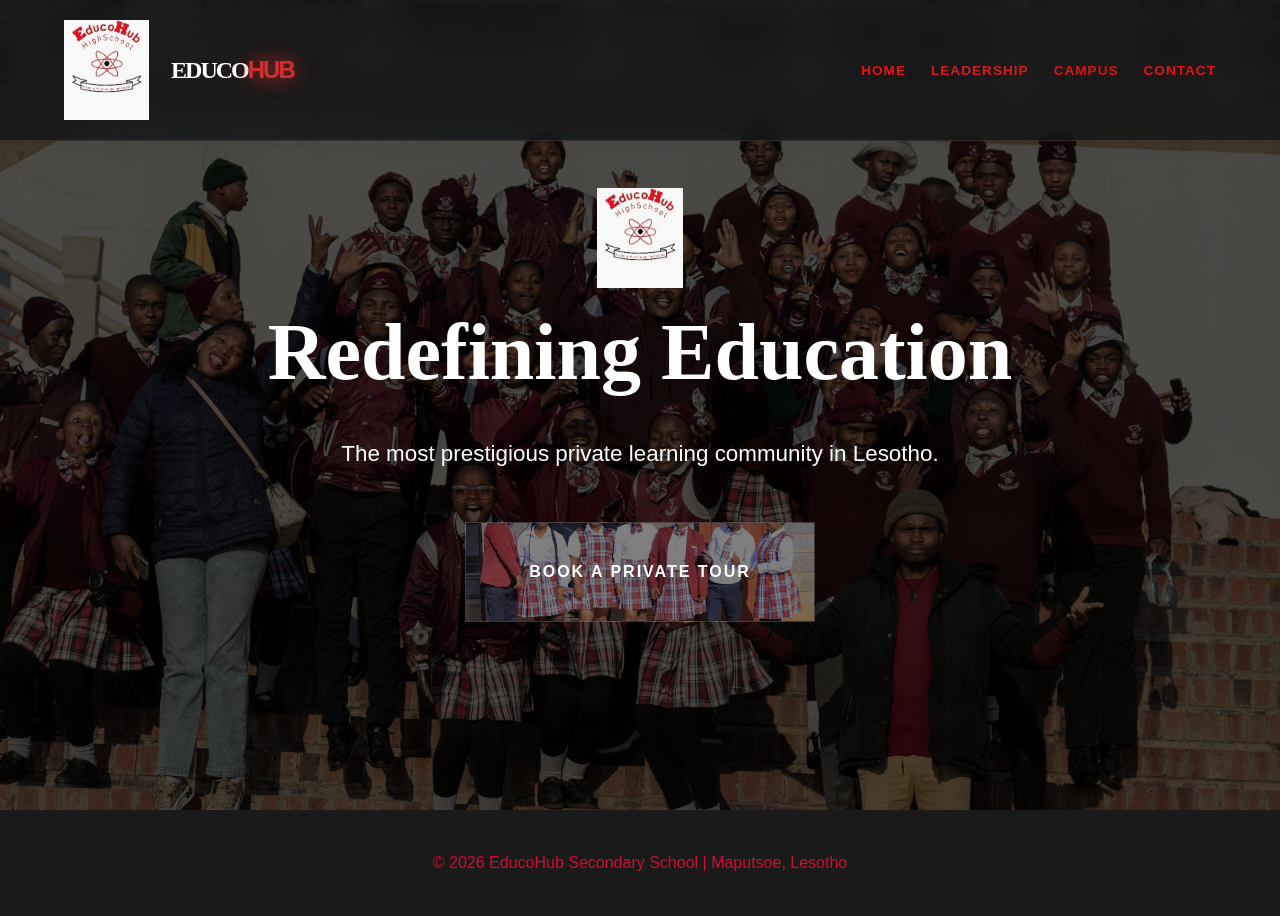
<file: index.html>
<!DOCTYPE html>
<html lang="en">
<head>
    <meta charset="UTF-8">
    <meta name="viewport" content="width=device-width, initial-scale=1.0">
    <title>EducoHub | Excellence</title>
    <link rel="stylesheet" href="style.css">
    <style>
        /* --- GLOBAL BACKGROUND ENGINE --- */
        body {
            margin: 0;
            padding: 0;
            min-height: 100vh;
            /* Applying the background to the entire body */
            background: linear-gradient(rgba(0,0,0,0.7), rgba(0,0,0,0.7)), url('S.jpeg');
            background-size: cover;
            background-position: center;
            background-attachment: fixed;
            color: white;
            font-family: 'Segoe UI', sans-serif;
        }

        /* Keeping your header logic but ensuring it is transparent to show the body background */
        header {
            height: 90vh;
            display: flex;
            flex-direction: column;
            justify-content: center;
            align-items: center;
            text-align: center;
            background: transparent !important;
        }

        /* --- MODERN IMAGE-BACKGROUND BUTTON (Unchanged) --- */
        .modern-pic-button {
            position: relative;
            display: flex;
            align-items: center;
            justify-content: center;
            width: 350px; 
            height: 100px; 
            text-decoration: none;
            color: white;
            font-weight: 900;
            letter-spacing: 2px;
            overflow: hidden;
            transition: 0.4s cubic-bezier(0.175, 0.885, 0.32, 1.275);
            border: 1px solid rgba(255,255,255,0.2);
        }

        .modern-pic-button .btn-bg {
            position: absolute;
            top: 0;
            left: 0;
            width: 100%;
            height: 100%;
            background: url('P.jpeg') center center;
            background-size: cover;
            z-index: 1;
            transition: 0.5s;
        }

        .modern-pic-button .btn-overlay {
            position: absolute;
            top: 0;
            left: 0;
            width: 100%;
            height: 100%;
            background: rgba(0, 0, 0, 0.5); 
            z-index: 2;
            transition: 0.3s;
        }

        .modern-pic-button span {
            position: relative;
            z-index: 3;
            text-transform: uppercase;
        }

        .modern-pic-button:hover {
            transform: scale(1.05);
            border-color: #D32F2F; 
            box-shadow: 0 10px 30px rgba(0,0,0,0.5);
        }

        .modern-pic-button:hover .btn-bg {
            transform: scale(1.2);
        }

        .modern-pic-button:hover .btn-overlay {
            background: rgba(211, 47, 47, 0.4); 
        }

        nav {
            padding: 20px 5%;
            display: flex;
            justify-content: space-between;
            align-items: center;
        }
    </style>
</head>
<body>

    <nav>
        <div class="logo-area">
            <img src="R.jpeg" class="school-logo" style="height: 100px;"> 
            <div class="logo-text" style="display: inline-block; font-weight: bold; font-size: 1.5rem; margin-left: 10px;">
                EDUCO<span style="color:#D32F2F">HUB</span>
            </div>
        </div>
        <ul style="display: flex; list-style: none; gap: 25px;">
            <li><a href="index.html" style="color: rgb(240, 15, 15); text-decoration: none;">Home</a></li>
            <li><a href="team.html" style="color: rgb(218, 27, 27); text-decoration: none;">Leadership</a></li>
            <li><a href="campus.html" style="color: rgb(218, 20, 20); text-decoration: none;">Campus</a></li>
            <li><a href="contact.html" style="color: rgb(232, 16, 16); text-decoration: none;">Contact</a></li>
        </ul>
    </nav>

    <header> <img src="R.jpeg" class="school-logo" style="height: 100px;">
        <h1 style="font-size: 5rem; font-family: 'Playfair Display'; margin: 0;" >Redefining Education</h1>
        <p style="margin: 20px 0 50px; font-size: 1.4rem; max-width: 700px; font-weight: 300;" >
            The most prestigious private learning community in Lesotho.
        </p>
        
        <a href="contact.html" class="modern-pic-button">
            <div class="btn-bg"></div>
            <div class="btn-overlay"></div>
            <span>Book a Private Tour</span>
        </a>
    </header>

    <footer style="text-align: center; padding: 40px; color: rgba(230, 9, 57, 0.893);">
        &copy; 2026 EducoHub Secondary School | Maputsoe, Lesotho
    </footer>

</body>
</html>
</file>
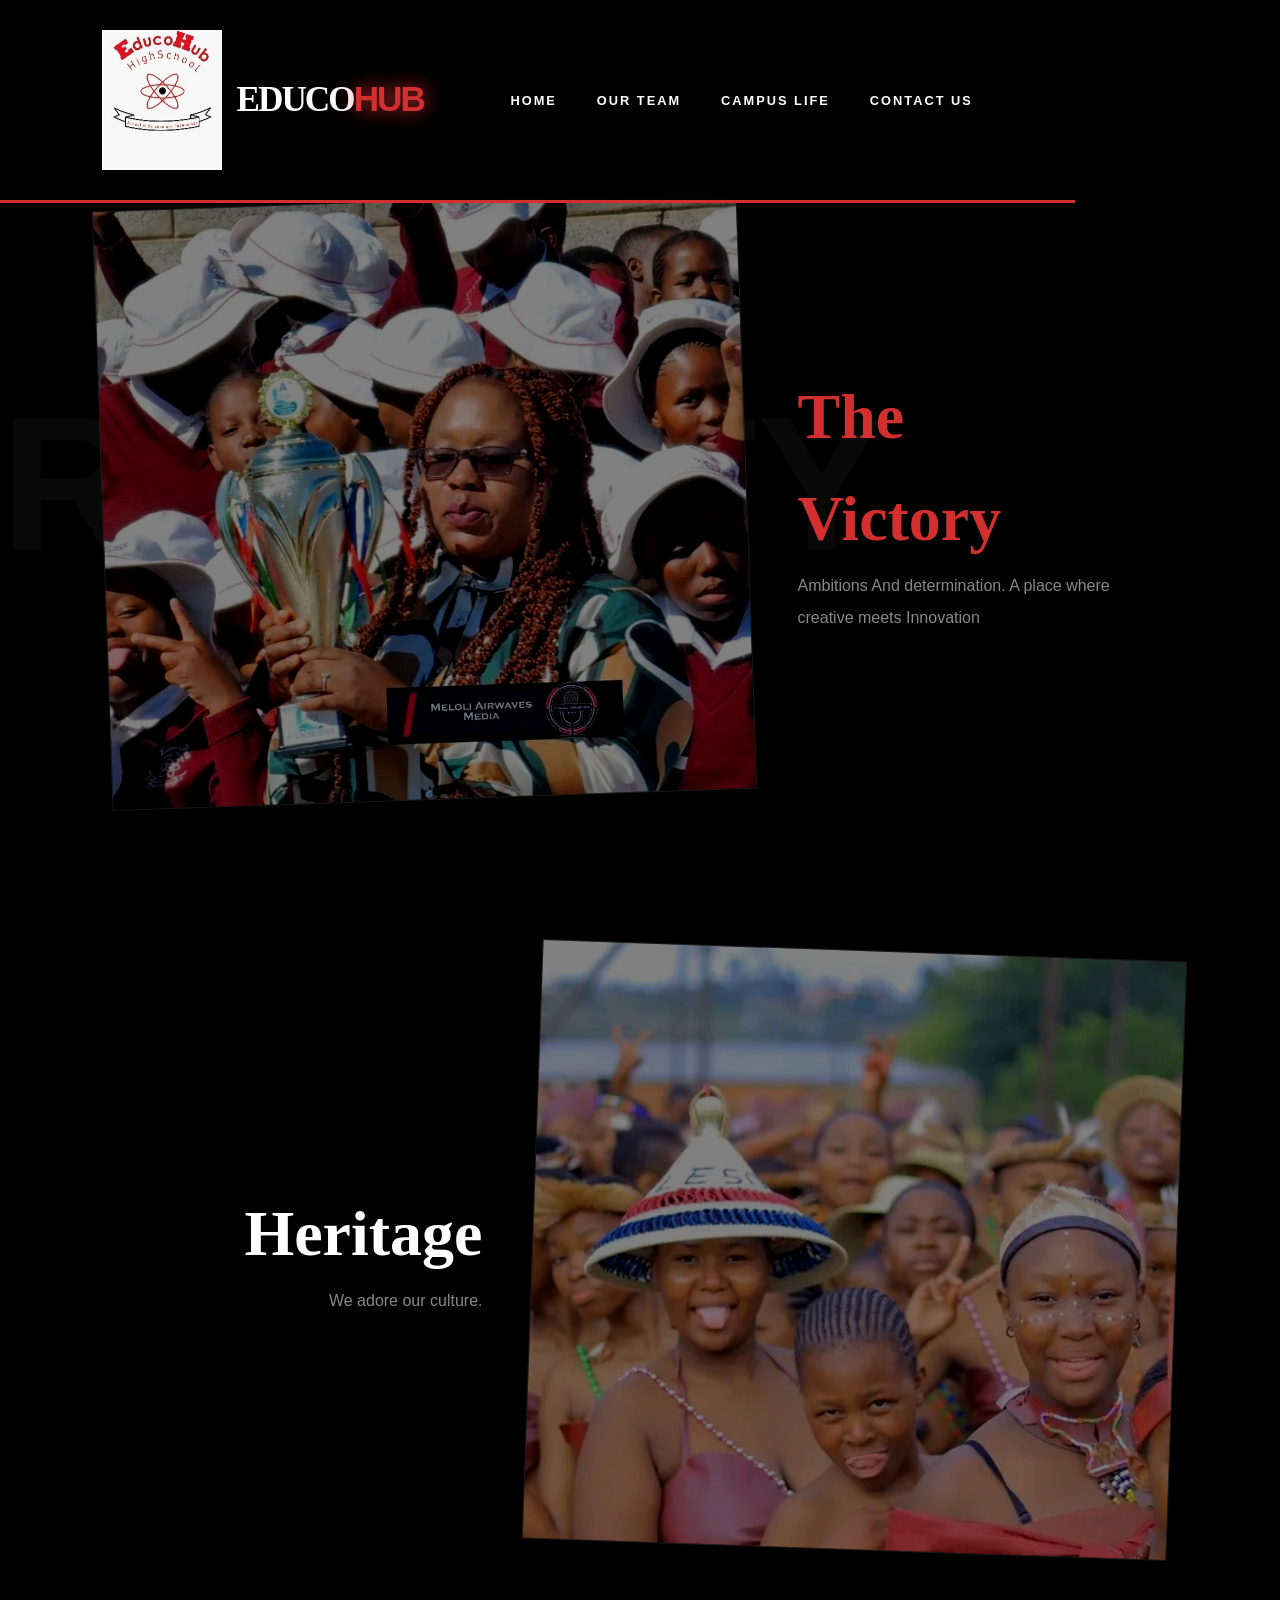
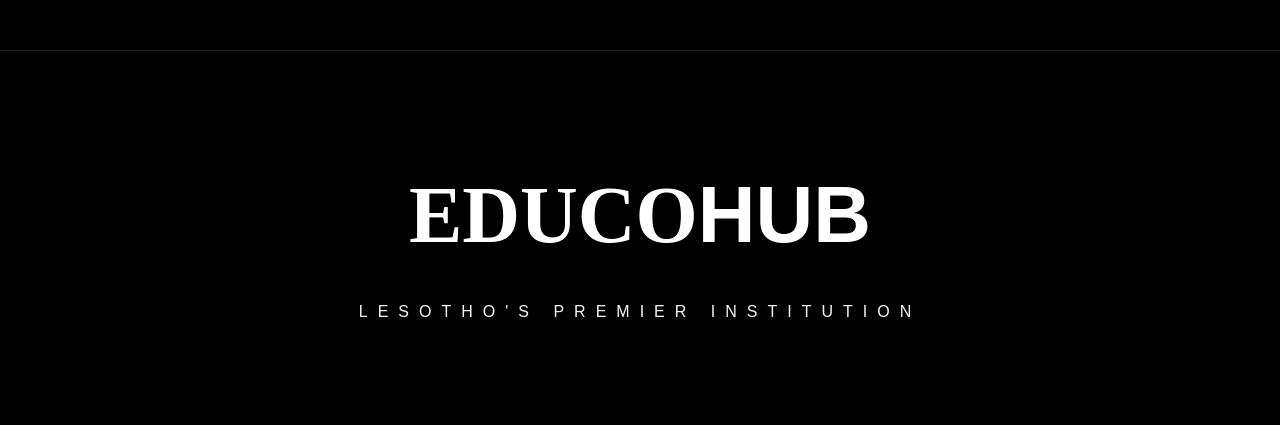
<file: campus.html>
<!DOCTYPE html>
<html lang="en">
<head>
    <meta charset="UTF-8">
    <title>Campus Life | EducoHub Royale</title>
    <link rel="stylesheet" href="style.css">
</head>
<body>
    <nav class="nav-royale">
        <div class="logo-wrap">
            <img src="R.jpeg" style="height: 140px;">
            <div class="logo-text">EDUCO<span>HUB</span></div>
        </div>
        <ul class="nav-links">
            <li><a href="index.html">Home</a></li>
            <li><a href="team.html">Our Team</a></li>
            <li><a href="campus.html">Campus Life</a></li>
            <li><a href="contact.html">Contact Us</a></li>
        </ul>
    </nav>

    <section style="position: relative; overflow: hidden; padding-top: 100px;">
        <div class="big-text-reveal" style="top: 20%;">ROYALTY</div>
        
        <div style="padding: 100px 8%; position: relative; z-index: 2;">
            <div style="display: flex; gap: 50px; align-items: center; margin-bottom: 150px;">
                <div class="img-reveal-box" style="width: 60%; transform: rotate(-2deg);">
                    <img src="VIC.jpg" style="width: 100%; height: 700px; object-fit: cover; border: 1px solid var(--school-red);">
                </div>
                <div style="width: 30%;">
                    <h2 style="font-family: 'Playfair Display'; font-size: 4rem; color: var(--school-red);">The Victory</h2>
                    <p style="line-height: 2; color: #888;">Ambitions And determination. A place where creative meets Innovation</p>
                </div>
            </div>

            <div style="display: flex; flex-direction: row-reverse; gap: 50px; align-items: center;">
                <div class="img-reveal-box" style="width: 60%; transform: rotate(2deg);">
                    <img src="CUL.jpg" style="width: 100%; height: 700px; object-fit: cover; border: 1px solid white;">
                </div>
                <div style="width: 30%; text-align: right;">
                    <h2 style="font-family: 'Playfair Display'; font-size: 4rem;">Heritage</h2>
                    <p style="line-height: 2; color: #888;"> We adore our culture.</p>
                </div>
            </div>
        </div>
    </section>

    <footer style="background: #000; padding: 100px 8%; border-top: 1px solid #222; text-align: center;">
        <h2 class="school-name" style="font-size: 5rem;">EDUCO<span>HUB</span></h2>
        <p style="letter-spacing: 10px; margin-top: 20px;">LESOTHO'S PREMIER INSTITUTION</p>
    </footer>
</body>
</html>
</file>
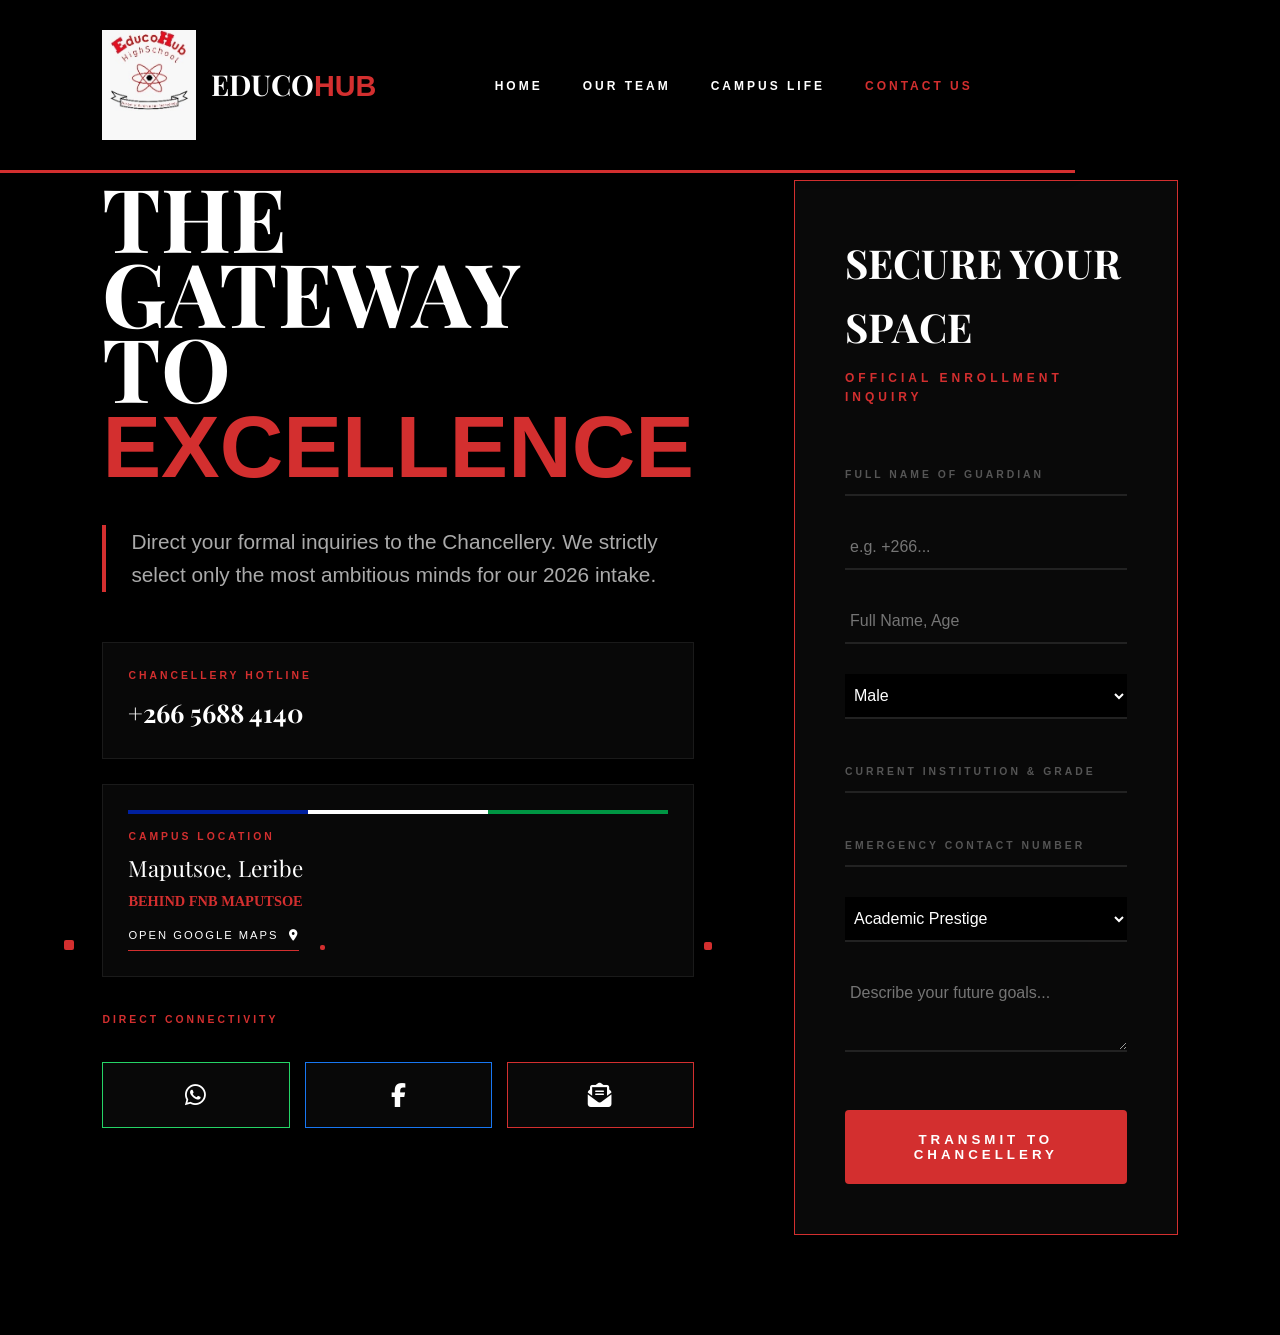
<file: contact.html>
<!DOCTYPE html>
<html lang="en">
<head>
    <meta charset="UTF-8">
    <meta name="viewport" content="width=device-width, initial-scale=1.0">
    <title>Contact Us | EducoHub Royale</title>
    <link rel="stylesheet" href="style.css">
    <link href="https://fonts.googleapis.com/css2?family=Playfair+Display:wght=900&display=swap" rel="stylesheet">
    <link rel="stylesheet" href="https://cdnjs.cloudflare.com/ajax/libs/font-awesome/6.4.2/css/all.min.css">
</head>
<body>

    <div class="particle" style="left: 5%; width: 10px; height: 10px; animation-duration: 18s;"></div>
    <div class="particle" style="left: 25%; width: 5px; height: 5px; animation-duration: 12s; animation-delay: 2s;"></div>
    <div class="particle" style="left: 55%; width: 8px; height: 8px; animation-duration: 20s; animation-delay: 5s;"></div>
    <div class="particle" style="left: 85%; width: 12px; height: 12px; animation-duration: 15s;"></div>

    <nav class="nav-royale">
        <div class="logo-wrap">
            <img src="R.jpeg" alt="EducoHub Logo">
            <h1>EDUCO<span>HUB</span></h1>
        </div>
        <ul class="nav-menu">
            <li><a href="index.html">Home</a></li>
            <li><a href="team.html">Our Team</a></li>
            <li><a href="campus.html">Campus Life</a></li>
            <li><a href="contact.html" style="color: #D32F2F;">Contact Us</a></li>
        </ul>
    </nav>

    <section class="main-layout-section">
        
        <div>
            <h1 class="hero-heading">
                THE GATEWAY <br> TO <span>EXCELLENCE</span>
            </h1>
            <p class="hero-description">
                Direct your formal inquiries to the Chancellery. We strictly select only the most ambitious minds for our 2026 intake.
            </p>
            
            <div class="info-cards-container">
                <div class="info-card">
                    <p class="royal-label">Chancellery Hotline</p>
                    <h3>+266 5688 4140</h3>
                </div>
                
                <div class="info-card">
                    <div class="lesotho-flag-strip">
                        <div class="flag-blue"></div>
                        <div class="flag-white"></div>
                        <div class="flag-green"></div>
                    </div>
                    <p class="royal-label">Campus Location</p>
                    <p class="location-text">
                        Maputsoe, Leribe <br>
                        <span class="sub-location">Behind FNB Maputsoe</span>
                    </p>
                    <a href="https://www.google.com/maps/search/FNB+Maputsoe" target="_blank" class="maps-link">
                        OPEN GOOGLE MAPS <i class="fa-solid fa-location-dot"></i>
                    </a>
                </div>

                <p class="royal-label" style="margin-top: 10px;">Direct Connectivity</p>
                <div class="social-grid">
                    <a href="https://wa.me/26656884140" target="_blank" class="social-log" style="border-color: #25D366;" onmouseover="this.style.background='#25D366'" onmouseout="this.style.background='transparent'">
                        <i class="fa-brands fa-whatsapp"></i>
                    </a>
                    <a href="https://facebook.com/Educo hub High- School of Science and Technology" target="_blank" class="social-log" style="border-color: #1877F2;" onmouseover="this.style.background='#1877F2'" onmouseout="this.style.background='transparent'">
                        <i class="fa-brands fa-facebook-f"></i>
                    </a>
                    <a href="mailto:admissions@educohub.com" class="social-log" style="border-color: #D32F2F;" onmouseover="this.style.background='#D32F2F'" onmouseout="this.style.background='transparent'">
                        <i class="fa-solid fa-envelope-open-text"></i>
                    </a>
                </div>
            </div>
        </div>

        <div class="secure-box">
            <h2>SECURE YOUR SPACE</h2>
            <p class="form-subtitle">Official Enrollment Inquiry</p>
            
            <form id="applicationForm" action="https://formspree.io/f/YOUR_ID_HERE" method="POST">
                <div class="input-group">
                    <label class="royal-label">Full Name of Guardian</label>
                    <input type="text" id="parentName" name="parent_name" required>
                </div>

                <div class="input-group">
                    <label class="royal-label"></label>
                    <input type="tel" id="parentPhone" name="parent_phone" required placeholder="e.g. +266...">
                </div>

                <div class="input-group">
                    <label class="royal-label"></label>
                    <input type="text" id="studentDetail" name="student_info" required placeholder="Full Name, Age">
                </div>

                <div class="input-group">
                    <label class="royal-label"></label>
                    <select id="studentGender" name="student_gender" style="background: #000; color: white;">
                        <option>Male</option>
                        <option>Female</option>
                        <option>Other</option>
                    </select>
                </div>

                <div class="input-group">
                    <label class="royal-label">Current Institution & Grade</label>
                    <input type="text" id="currentSchool" name="current_school" required>
                </div>

                <div class="input-group">
                    <label class="royal-label">Emergency Contact Number</label>
                    <input type="tel" id="emergencyPhone" name="emergency_phone" required>
                </div>

                <div class="input-group">
                    <label class="royal-label"></label>
                    <select id="reason" name="reason_for_choice" style="background: #000; color: white;">
                        <option>Academic Prestige</option>
                        <option>Innovation & Software Development</option>
                        <option>Executive Leadership</option>
                        <option>Sports & Athletic Excellence</option>
                    </select>
                </div>

                <div class="input-group">
                    <label class="royal-label"></label>
                    <textarea id="aspirations" name="aspirations" rows="3" required placeholder="Describe your future goals..."></textarea>
                </div>

                <button type="button" onclick="handleRoyaleSubmission()" class="submit-btn">
                    Transmit to Chancellery
                </button>
            </form>
        </div>
    </section>

    <script>
        function handleRoyaleSubmission() {
            const parent = document.getElementById('parentName').value;
            const parentPhone = document.getElementById('parentPhone').value;
            const student = document.getElementById('studentDetail').value;
            const gender = document.getElementById('studentGender').value;
            const school = document.getElementById('currentSchool').value;
            const emergency = document.getElementById('emergencyPhone').value;
            const reason = document.getElementById('reason').value;
            const goals = document.getElementById('aspirations').value;
            const form = document.getElementById('applicationForm');

            if (!parent || !parentPhone || !student || !school || !emergency || !goals) {
                alert("ROYAL NOTICE: All essential student fields must be completed to be considered for admission.");
                return;
            }

            const schoolPhone = "26656884140"; 
            const schoolEmail = "admissions@educohub.com"; 

            const rawMessage = 
                 
    `*ROYAL ADMISSION REQUEST*\n` +
    `----------------------------------------\n\n` +
    `*GUARDIAN DETAILS*\n` +
    `• *Name:* ${parent}\n` +
    `• *Contact:* ${parentPhone}\n\n` +
    `*STUDENT DETAILS*\n` +
    `• *Name:* ${student}\n` +
    `• *Gender:* ${gender}\n` +
    `• *Current School:* ${school}\n` +
    `• *Emergency Contact:* ${emergency}\n\n` +
    `*ACADEMIC PROFILE*\n` +
    `• *Specialty Area:* ${reason}\n` +
    `• *Aspirations:* ${goals}\n\n` +
    `----------------------------------------\n` +
    `_Sent via EducoHub Royale Digital Portal_`;
            
            const encodedMsg = encodeURIComponent(rawMessage);
try {
        const waURL = `https://wa.me/${schoolPhone}?text=${encodedMsg}`;
        const mailtoURL = `mailto:${schoolEmail}?subject=Official Admission Inquiry - ${student}&body=${encodedMsg}`;

        // 1. Open WhatsApp in a new tab
        window.open(waURL, '_blank');

        // 2. Delay email trigger slightly so WhatsApp tab isn't blocked by browser policies
        setTimeout(() => {
            window.location.href = mailtoURL;
        }, 1000);

        if (!form.action.includes("YOUR_ID_HERE")) {
            form.submit();
        }

    } catch (e) {
        alert("A technical error occurred. Please use our hotline.");
    }
        }
    </script>

</body>
</html>
</file>
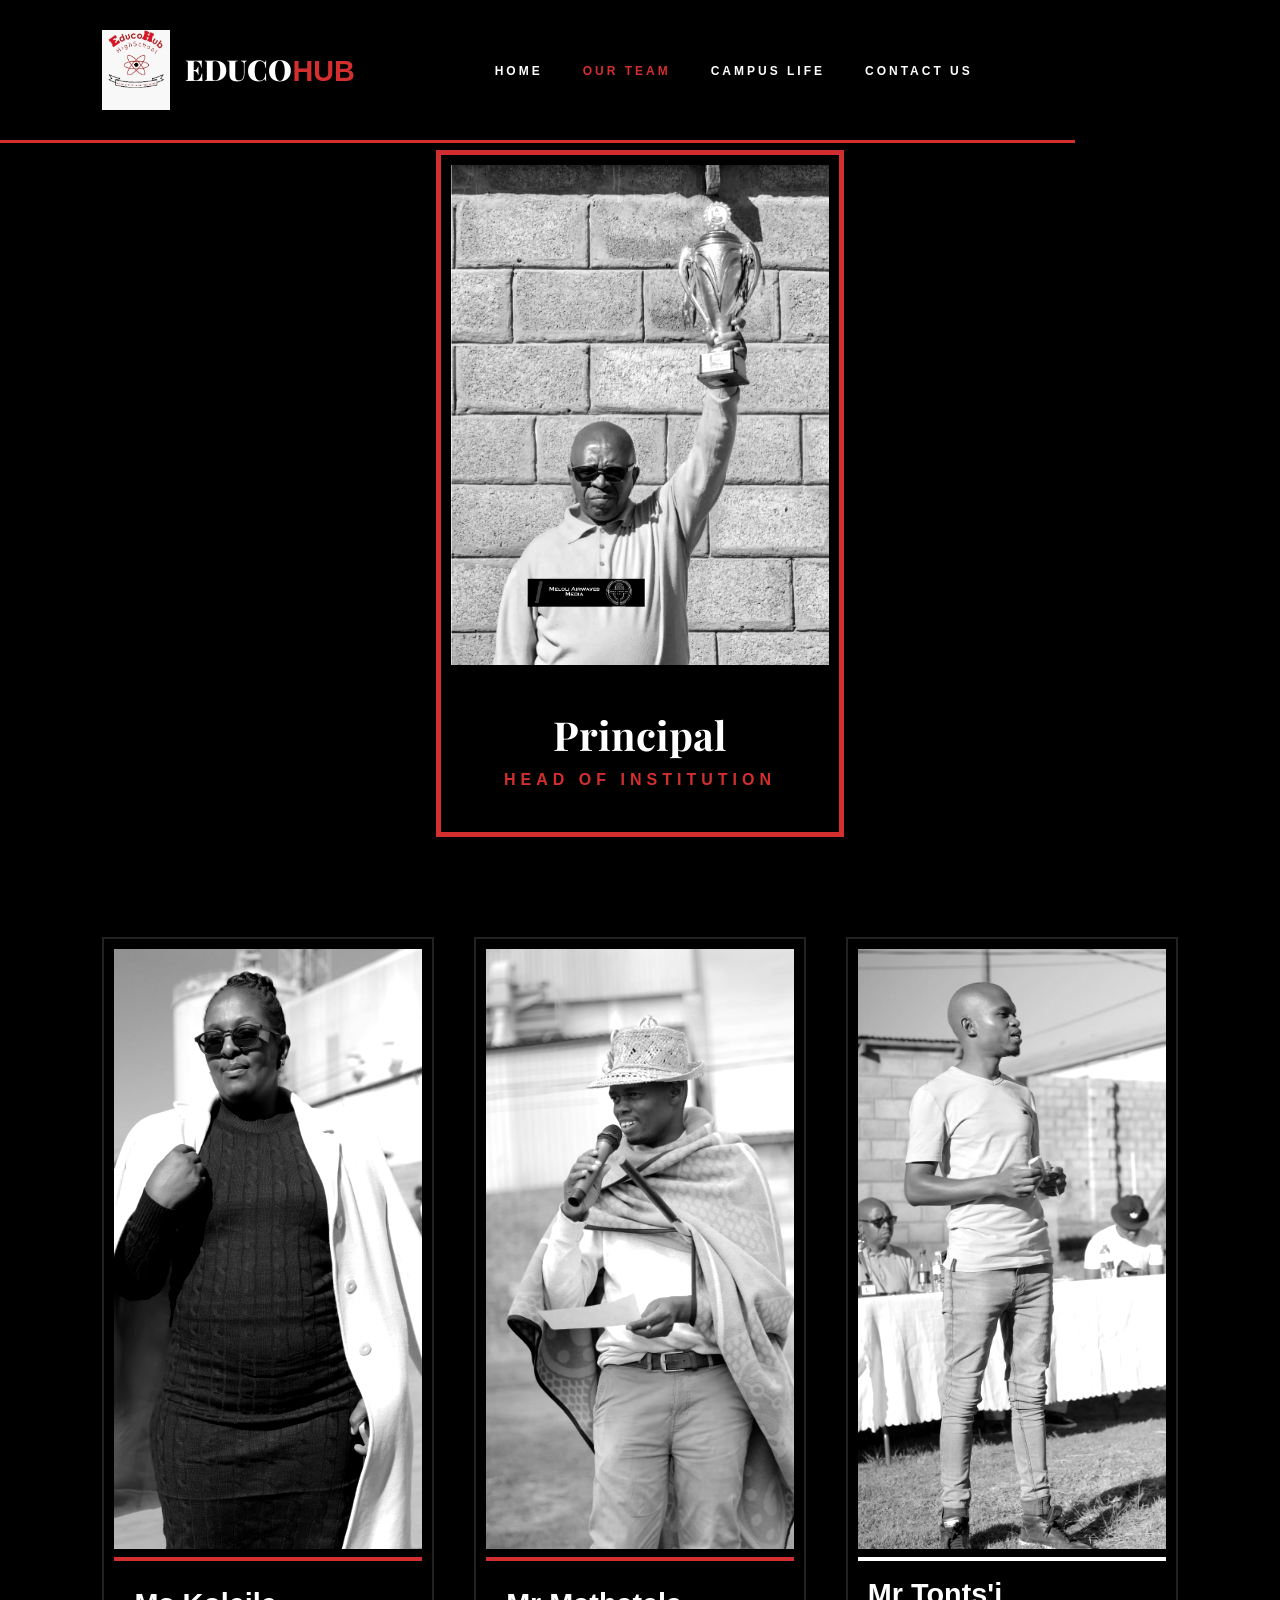
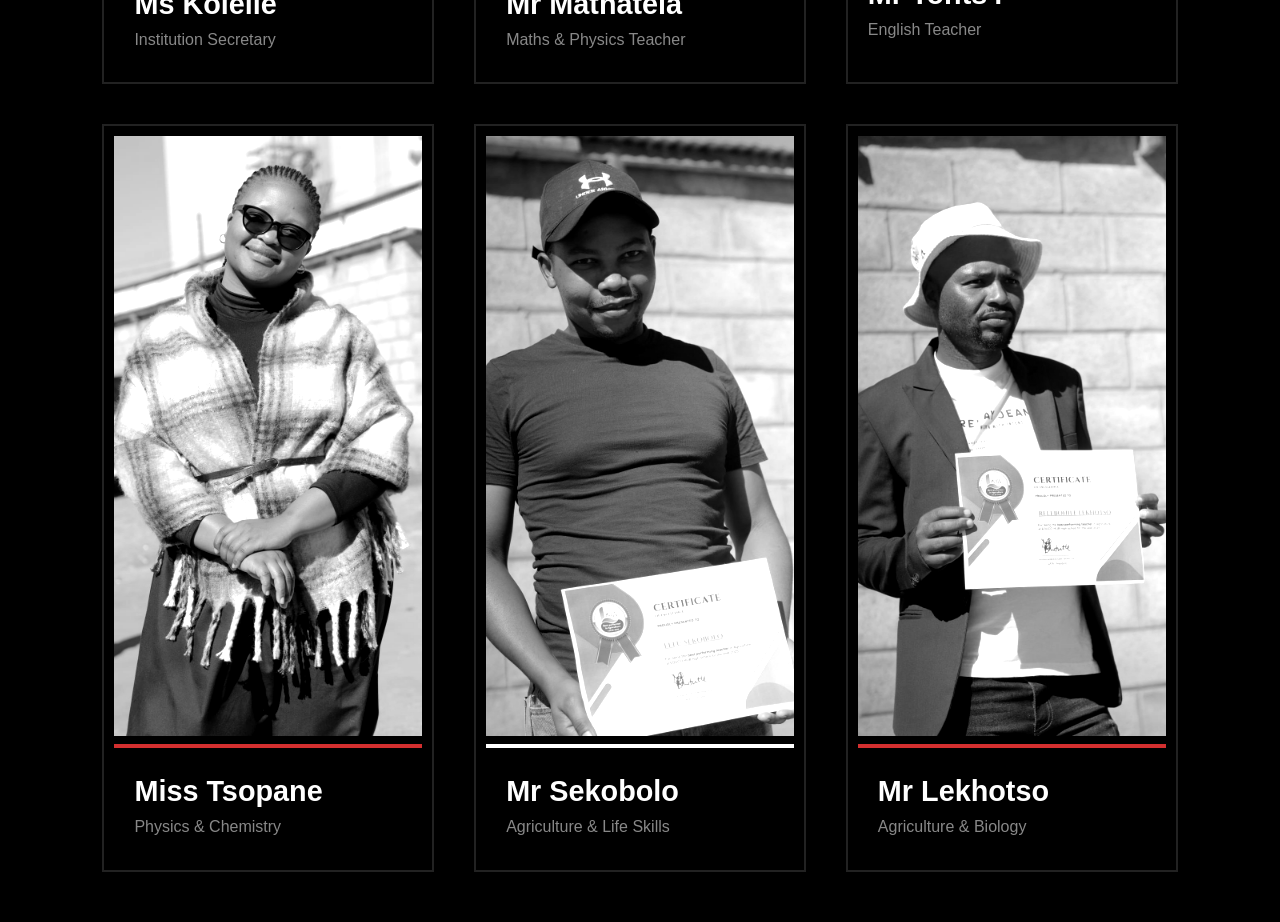
<file: team.html>
<!DOCTYPE html>
<html lang="en">
<head>
    <meta charset="UTF-8">
    <meta name="viewport" content="width=device-width, initial-scale=1.0">
    <title>Our Team | EducoHub Royale</title>
    <link rel="stylesheet" href="style.css">
    <link href="https://fonts.googleapis.com/css2?family=Playfair+Display:wght@900&display=swap" rel="stylesheet">
    
    <style>
        /* AGGRESSIVE ANIMATION LAYER - DO NOT REMOVE */
        @keyframes aggressiveGlow {
            0% { box-shadow: 0 0 5px #D32F2F; transform: scale(1); }
            50% { box-shadow: 0 0 40px #D32F2F; transform: scale(1.02); }
            100% { box-shadow: 0 0 5px #D32F2F; transform: scale(1); }
        }
        
        .team-card { 
            background: #000; 
            border: 2px solid #222; 
            transition: 0.4s cubic-bezier(0.6, -0.28, 0.735, 0.045);
            animation: aggressiveGlow 5s infinite ease-in-out;
        }

        .team-card:hover {
            transform: translateY(-20px) scale(1.05) rotate(1deg) !important;
            border-color: #D32F2F !important;
            z-index: 100;
        }

        .team-card img {
            width: 100%;
            height: 600px;
            object-fit: cover;
            filter: grayscale(100%) contrast(1.2);
        }

        .Khasane img { width: 100%;
                     height: 400px;
                     object-fit: cover;
                     filter: grayscale(100%) contrast(1.2);



        }

        .team-card:hover img {
            filter: grayscale(0%);
        }
    </style>
</head>
<body>

    <nav class="nav-royale">
        <div class="logo-wrap" style="display: flex; align-items: center; gap: 15px;">
            <img src="R.jpeg" style="height: 80px;">
            <h1 class="school-name" style="color: white; font-family: 'Playfair Display';">EDUCO<span style="color:#D32F2F">HUB</span></h1>
        </div>
        <ul class="nav-menu" style="display: flex; list-style: none; gap: 40px;">
            <li><a href="index.html" style="color: white; text-decoration: none; font-weight: bold;">Home</a></li>
            <li><a href="team.html" style="color: #D32F2F; text-decoration: none; font-weight: bold;">Our Team</a></li>
            <li><a href="campus.html" style="color: white; text-decoration: none; font-weight: bold;">Campus Life</a></li>
            <li><a href="contact.html" style="color: white; text-decoration: none; font-weight: bold;">Contact Us</a></li>
        </ul>
    </nav>

    <div class="team-container" style="padding: 150px 8% 50px; display: grid; grid-template-columns: repeat(auto-fit, minmax(300px, 1fr)); gap: 40px;">
         
        <div class="team-card" style="grid-column: 1 / -1; max-width: 500px; margin: 0 auto 60px; border: 5px solid #D32F2F;">
            <img src="SIR.jpg" alt="Founder" style="height: 500px;">
            <div style="padding: 30px; text-align: center;">
                <h3 style="font-family: 'Playfair Display'; font-size: 2.5rem; color: white;">Principal</h3>
                <p style="color: #D32F2F; font-weight: 900; letter-spacing: 5px; text-transform: uppercase;">Head of Institution</p>
            </div>
        </div>

        
        <div class="team-card">
            <img src="Secretary.jpg" alt="Principal">
            <div style="padding: 20px; border-top: 4px solid #D32F2F;">
                <h3 style="color: white; font-size: 1.8rem;">Ms Koleile</h3>
                <p style="color: #888;">Institution Secretary</p>
            </div>
        </div>

        <div class="team-card">
            <img src="Mr Mathatela.jpg" alt="Principal">
            <div style="padding: 20px; border-top: 4px solid #D32F2F;">
                <h3 style="color: white; font-size: 1.8rem;">Mr Mathatela</h3>
                <p style="color: #888;">Maths & Physics Teacher</p>
            </div>
        </div>

        <div class="team-card">
            <img src="Mr Tonts'i.jpg" alt="Staff">
            <div style="padding: 10px; border-top: 4px solid #fff;">
                <h3 style="color: white; font-size: 1.8rem;">Mr Tonts'i</h3>
                <p style="color: #888;">English Teacher</p>
            </div>
        </div>

        <div class="team-card">
            <img src="Miss Tsopane.jpg" alt="Staff">
            <div style="padding: 20px; border-top: 4px solid #D32F2F;">
                <h3 style="color: white; font-size: 1.8rem;">Miss Tsopane</h3>
                <p style="color: #888;">Physics & Chemistry</p>
            </div>
        </div>

        <div class="team-card">
            <img src="Mr Sekobolo.jpg" alt="Staff">
            <div style="padding: 20px; border-top: 4px solid #fff;">
                <h3 style="color: white; font-size: 1.8rem;">Mr Sekobolo</h3>
                <p style="color: #888;">Agriculture & Life Skills</p>
            </div>
        </div>

        <div class="team-card">
            <img src="Mr Lekhotso.jpg" alt="Staff">
            <div style="padding: 20px; border-top: 4px solid #D32F2F;">
                <h3 style="color: white; font-size: 1.8rem;">Mr Lekhotso</h3>
                <p style="color: #888;">Agriculture & Biology</p>
            </div>
        </div>

    </div>

</body>
</html>
</file>
<file: style.css>
/* GLOBAL SETTINGS */
:root {
    --primary-red: #D32F2F;   /* The Accent */
    --deep-grey: #455A64;    /* Professionalism */
    --prestige-black: #1A1A1A;
    --clean-white: #FFFFFF;
    --soft-silver: #F5F5F5;
}

* {
    margin: 0;
    padding: 0;
    box-sizing: border-box;
    font-family: 'Inter', sans-serif;
}

body {
    background-color: var(--soft-silver);
    color: var(--prestige-black);
    line-height: 1.6;
}

/* NAVIGATION BAR */
nav {
    display: flex;
    justify-content: space-between;
    align-items: center;
    padding: 15px 8%;
    background: var(--clean-white);
    position: sticky;
    top: 0;
    z-index: 1000;
    box-shadow: 0 5px 15px rgba(0,0,0,0.05);
}

.logo-area {
    display: flex;
    align-items: center;
    gap: 12px;
}

.school-logo {
    height: 110px; /* Adjust based on your logo size */
    width: auto;
}

.logo-text {
    font-family: 'Playfair Display', serif;
    font-size: 1.6rem;
    font-weight: 900;
}

.logo-text span { color: var(--primary-red); }

nav ul { display: flex; list-style: none; gap: 30px; }
nav ul li a { 
    text-decoration: none; 
    color: var(--prestige-black); 
    font-weight: 600; 
    transition: 0.3s ease;
}
nav ul li a:hover { color: var(--primary-red); }

/* PREMIUM BUTTONS */
.btn-premium {
    display: inline-flex;
    align-items: center;
    gap: 12px;
    background: var(--primary-red);
    color: white;
    padding: 18px 35px;
    text-decoration: none;
    font-weight: bold;
    border-radius: 4px;
    transition: 0.4s cubic-bezier(0.175, 0.885, 0.32, 1.275);
}

.btn-premium:hover {
    transform: scale(1.05);
    background: var(--prestige-black);
    box-shadow: 0 10px 20px rgba(0,0,0,0.2);
}

.btn-icon {
    width: 25px;
    height: 25px;
}

/* LEADERSHIP / STAFF GRID */
.leadership-section { padding: 80px 8%; text-align: center; }

.founder-block {
    margin-bottom: 60px;
}

.founder-card {
    display: inline-block;
    padding: 25px;
    background: white;
    border: 10px solid var(--primary-red);
    box-shadow: 0 30px 60px rgba(0,0,0,0.1);
}

.staff-grid {
    display: grid;
    grid-template-columns: repeat(auto-fit, minmax(250px, 1fr));
    gap: 30px;
    margin-top: 50px;
}

.staff-card {
    background: white;
    padding: 20px;
    border-radius: 8px;
    transition: 0.3s;
    border-bottom: 5px solid var(--deep-grey);
}

.staff-card:hover { border-bottom-color: var(--primary-red); transform: translateY(-5px); }

.profile-img {
    width: 100%;
    height: 300px;
    object-fit: cover;
    background: #ddd;
    margin-bottom: 15px;
}

/* FOOTER */
footer {
    background: var(--prestige-black);
    color: var(--soft-silver);
    padding: 50px 8%;
    text-align: center;
} 
/* CONTACT PAGE STYLES */
.contact-container {
    display: grid;
    grid-template-columns: 1fr 1fr;
    gap: 50px;
    padding: 100px 8%;
    background: var(--clean-white);
}

.contact-info h2 {
    font-family: 'Playfair Display', serif;
    font-size: 2.5rem;
    margin-bottom: 20px;
}

.social-links {
    margin-top: 30px;
    display: flex;
    flex-direction: column;
    gap: 15px;
}

.social-btn {
    display: flex;
    align-items: center;
    gap: 15px;
    padding: 20px;
    text-decoration: none;
    color: white;
    font-weight: bold;
    border-radius: 8px;
    transition: 0.3s;
}

/* Specific Brand Colors */
.whatsapp { background-color: #25D366; }
.facebook { background-color: #1877F2; }
.email { background-color: var(--deep-grey); }

.social-btn:hover {
    transform: translateX(10px);
    filter: brightness(1.1);
}

.social-btn img {
    width: 30px;
}

/* ADMISSIONS FORM */
.admissions-form {
    background: var(--soft-silver);
    padding: 40px;
    border-radius: 12px;
}

.form-group { margin-bottom: 20px; }
.form-group label { display: block; font-weight: bold; margin-bottom: 5px; }
.form-group input, .form-group textarea {
    width: 100%;
    padding: 12px;
    border: 1px solid #ddd;
    border-radius: 4px;
}

.submit-btn {
    width: 100%;
    padding: 15px;
    background: var(--primary-red);
    color: white;
    border: none;
    font-weight: bold;
    cursor: pointer;
    border-radius: 4px;
}
/* GLOBAL VIBE */
:root {
    --electric-red: #FF3B30;
    --deep-charcoal: #121417;
    --slate: #2C3E50;
    --glass: rgba(255, 255, 255, 0.1);
    --white: #FFFFFF;
}

* { margin: 0; padding: 0; box-sizing: border-box; font-family: 'Inter', sans-serif; transition: all 0.3s ease; }

body { background: var(--deep-charcoal); color: var(--white); overflow-x: hidden; }

/* DYNAMIC NAVIGATION */
nav {
    display: flex; justify-content: space-between; align-items: center;
    padding: 25px 8%; background: rgba(18, 20, 23, 0.8);
    backdrop-filter: blur(15px); position: fixed; width: 100%; top: 0; z-index: 1000;
    border-bottom: 1px solid rgba(255,255,255,0.1);
}

.logo-text { font-family: 'Playfair Display', serif; font-size: 2rem; font-weight: 900; letter-spacing: -1px; }
.logo-text span { color: var(--electric-red); text-shadow: 0 0 15px var(--electric-red); }

nav ul { display: flex; list-style: none; gap: 40px; }
nav ul li a { 
    text-decoration: none; color: var(--white); font-weight: 700; 
    text-transform: uppercase; font-size: 0.85rem; letter-spacing: 1px;
}
nav ul li a:hover { color: var(--electric-red); transform: translateY(-2px); }

/* HERO SECTION - ANIMATED */
.hero {
    height: 100vh; display: flex; flex-direction: column; justify-content: center;
    align-items: center; text-align: center;
    background: linear-gradient(45deg, rgba(18,20,23,0.9), rgba(18,20,23,0.4)), url('hero-bg.jpg');
    background-size: cover; background-position: center;
}

.hero h1 { font-size: 6rem; font-family: 'Playfair Display'; line-height: 1; margin-bottom: 20px; animation: fadeInDown 1s; }
.hero p { font-size: 1.5rem; color: #bbb; max-width: 800px; margin-bottom: 40px; }

/* THE "TEAM" GRID - NO COMMAND, JUST EXCELLENCE */
.team-grid {
    display: grid; grid-template-columns: repeat(auto-fit, minmax(300px, 1fr));
    gap: 30px; padding: 100px 8%;
}

.member-card {
    background: var(--glass); border: 1px solid rgba(255,255,255,0.1);
    padding: 20px; border-radius: 20px; position: relative; overflow: hidden;
}

.member-card:hover { background: rgba(255,255,255,0.2); border-color: var(--electric-red); transform: scale(1.03); }

.member-img { width: 100%; height: 400px; object-fit: cover; border-radius: 15px; filter: grayscale(100%); transition: 0.5s; }
.member-card:hover .member-img { filter: grayscale(0%); }

/* BUTTONS */
.btn-live {
    padding: 20px 50px; background: var(--electric-red); color: white;
    text-decoration: none; font-weight: 900; border-radius: 50px;
    box-shadow: 0 10px 30px rgba(255, 59, 48, 0.4);
}

.btn-live:hover { background: white; color: var(--electric-red); box-shadow: 0 15px 40px rgba(255, 255, 255, 0.2); }

@keyframes fadeInDown {
    from { opacity: 0; transform: translateY(-30px); }
    to { opacity: 1; transform: translateY(0); }
}
:root {
    --royal-red: #9B111E;     /* Ruby Red */
    --gold-leaf: #D4AF37;     /* Metallic Gold */
    --obsidian: #0A0A0B;      /* Deep Black */
    --royal-grey: #1C1C1E;    /* Dark Slate */
    --ivory: #F4F4F4;
}

* { margin: 0; padding: 0; box-sizing: border-box; font-family: 'Inter', sans-serif; }

body { background: var(--obsidian); color: var(--ivory); overflow-x: hidden; }

/* UNIVERSAL NAVIGATION - FIXED LINKING */
.nav-container {
    display: flex; justify-content: space-between; align-items: center;
    padding: 30px 8%; background: rgba(10, 10, 11, 0.9);
    backdrop-filter: blur(20px); position: fixed; width: 100%; top: 0; z-index: 9999;
    border-bottom: 1px solid rgba(212, 175, 55, 0.2);
}

.logo-royale { 
    font-family: 'Playfair Display', serif; font-size: 2.2rem; font-weight: 900; 
    color: var(--ivory); text-transform: uppercase; letter-spacing: 2px;
}
.logo-royale span { color: var(--gold-leaf); }

.nav-links { display: flex; list-style: none; gap: 40px; }
.nav-links a { 
    text-decoration: none; color: var(--ivory); font-weight: 500; 
    font-size: 0.8rem; letter-spacing: 2px; text-transform: uppercase;
    transition: 0.4s;
}
.nav-links a:hover { color: var(--gold-leaf); text-shadow: 0 0 10px var(--gold-leaf); }

/* LUXURY BUTTONS */
.btn-royale {
    padding: 18px 45px; background: transparent; color: var(--gold-leaf);
    border: 1px solid var(--gold-leaf); font-weight: bold; letter-spacing: 3px;
    text-decoration: none; position: relative; overflow: hidden; transition: 0.5s;
}

.btn-royale:hover { background: var(--gold-leaf); color: var(--obsidian); box-shadow: 0 0 30px rgba(212, 175, 55, 0.4); }

/* CAMPUS IMMERSION */
.parallax-section {
    height: 100vh; display: flex; align-items: center; justify-content: center;
    background-attachment: fixed; background-size: cover; background-position: center;
}

.overlay-card {
    background: rgba(0, 0, 0, 0.7); padding: 60px; border-left: 5px solid var(--gold-leaf);
    max-width: 600px; backdrop-filter: blur(10px);
}

.overlay-card h2 { font-family: 'Playfair Display'; font-size: 3.5rem; margin-bottom: 20px; }

/* CONTACT FLOATER */
.wa-float {
    position: fixed; bottom: 40px; right: 40px; background: #25D366;
    width: 60px; height: 60px; border-radius: 50%; display: flex;
    justify-content: center; align-items: center; box-shadow: 0 10px 20px rgba(0,0,0,0.3);
    z-index: 1000; transition: 0.3s;
}
.wa-float:hover { transform: scale(1.1) rotate(10deg); }
:root {
    --school-red: #D32F2F;   /* Deep Crimson */
    --obsidian: #050505;     /* Pure Black */
    --royal-white: #FFFFFF;
    --glass-grey: rgba(255, 255, 255, 0.1);
}

* { margin: 0; padding: 0; box-sizing: border-box; font-family: 'Inter', sans-serif; transition: 0.4s; }

body { background: var(--obsidian); color: var(--royal-white); overflow-x: hidden; }

/* NAV LOGO ANIMATION (THE MOVIE DRILL) */
@keyframes logoGlow {
    0% { text-shadow: 0 0 10px rgba(211, 47, 47, 0.5); transform: scale(1); }
    50% { text-shadow: 0 0 30px rgba(211, 47, 47, 1); transform: scale(1.05); }
    100% { text-shadow: 0 0 10px rgba(211, 47, 47, 0.5); transform: scale(1); }
}

.nav-container {
    display: flex; justify-content: space-between; align-items: center;
    padding: 25px 8%; background: rgba(5, 5, 5, 0.95);
    backdrop-filter: blur(15px); position: fixed; width: 100%; top: 0; z-index: 9999;
    border-bottom: 2px solid var(--school-red);
}

.logo-wrap { display: flex; align-items: center; gap: 15px; }
.main-logo { width: 60px; height: 60px; object-fit: contain; }

.logo-text { 
    font-family: 'Playfair Display', serif; font-size: 2.2rem; font-weight: 900; 
    color: var(--royal-white); text-transform: uppercase;
    animation: logoGlow 3s infinite ease-in-out; /* THE DRILL EFFECT */
}
.logo-text span { color: var(--school-red); }

.nav-links { display: flex; list-style: none; gap: 40px; }
.nav-links a { 
    text-decoration: none; color: var(--royal-white); font-weight: 700; 
    font-size: 0.85rem; letter-spacing: 2px; text-transform: uppercase;
}
.nav-links a:hover { color: var(--school-red); letter-spacing: 4px; }

/* ROYAL CAMPUS PARALLAX */
.parallax-frame {
    height: 100vh; display: flex; align-items: center; justify-content: center;
    background-attachment: fixed; background-size: cover; background-position: center;
    position: relative; border-bottom: 5px solid var(--school-red);
}

.royale-card {
    background: rgba(0, 0, 0, 0.85); padding: 60px; 
    border-top: 5px solid var(--school-red); width: 100%; max-width: 700px;
    text-align: center; box-shadow: 0 20px 50px rgba(0,0,0,0.5);
}

.royale-card h2 { font-family: 'Playfair Display'; font-size: 4rem; margin-bottom: 20px; text-transform: uppercase; }

/* MODERN SOCIAL LOGOS */
.social-icon-box {
    display: flex; align-items: center; gap: 20px; padding: 25px;
    background: var(--glass-grey); border-radius: 15px; border-left: 5px solid var(--school-red);
    text-decoration: none; color: white; font-weight: bold; margin-bottom: 20px;
}
.social-icon-box:hover { background: var(--school-red); transform: translateX(15px); }
.social-icon-box img { width: 40px; height: 40px; }
:root {
    --school-red: #D32F2F;
    --pure-black: #000000;
    --deep-obsidian: #0A0A0A;
    --royal-white: #FFFFFF;
}

* { margin: 0; padding: 0; box-sizing: border-box; font-family: 'Inter', sans-serif; transition: 0.5s cubic-bezier(0.4, 0, 0.2, 1); }

body { background: var(--pure-black); color: var(--royal-white); overflow-x: hidden; }

/* THE MOVIE DRILL NAV */
@keyframes drillGlow {
    0% { letter-spacing: 2px; text-shadow: 0 0 5px var(--school-red); }
    50% { letter-spacing: 6px; text-shadow: 0 0 30px var(--school-red); }
    100% { letter-spacing: 2px; text-shadow: 0 0 5px var(--school-red); }
}

.nav-royale {
    display: flex; justify-content: space-between; align-items: center;
    padding: 30px 8%; background: rgba(0,0,0,0.95);
    border-bottom: 3px solid var(--school-red);
    position: fixed; width: 100%; top: 0; z-index: 9999;
}

.logo-link { display: flex; align-items: center; gap: 20px; text-decoration: none; }
.school-name { 
    font-family: 'Playfair Display', serif; font-size: 2.5rem; font-weight: 900; 
    color: var(--royal-white); animation: drillGlow 4s infinite;
}

.nav-menu { display: flex; list-style: none; gap: 50px; }
.nav-menu a { 
    text-decoration: none; color: var(--royal-white); font-weight: 800; 
    font-size: 0.75rem; letter-spacing: 3px; text-transform: uppercase; 
}
.nav-menu a:hover { color: var(--school-red); transform: scale(1.1); }

/* LUXURY TEAM GRID */
.team-container { padding: 150px 8%; display: grid; grid-template-columns: repeat(auto-fit, minmax(300px, 1fr)); gap: 40px; }
.team-card {
    position: relative; background: var(--deep-obsidian); border: 1px solid #222;
    padding: 10px; border-radius: 0; overflow: hidden;
}
.team-card:hover { border-color: var(--school-red); transform: translateY(-15px); }
.team-card img { width: 100%; height: 450px; object-fit: cover; filter: grayscale(100%); transition: 0.7s; }
.team-card:hover img { filter: grayscale(0%); transform: scale(1.05); }

/* CAMPUS IMMERSIVE TEXT */
.big-text-reveal {
    position: absolute; font-size: 15vw; font-weight: 900; color: rgba(255,255,255,0.03);
    white-space: nowrap; pointer-events: none; text-transform: uppercase;
}

:root {
    --royal-red: #D32F2F;
    --pure-black: #000000;
    --deep-grey: #121212;
    --white: #FFFFFF;
}

* { margin: 0; padding: 0; box-sizing: border-box; font-family: 'Inter', sans-serif; transition: 0.6s cubic-bezier(0.2, 1, 0.2, 1); }

body { background: var(--pure-black); color: var(--white); overflow-x: hidden; }

/* THE MOVIE DRILL NAV (FIXED ON EVERY PAGE) */
.nav-royale {
    display: flex; justify-content: space-between; align-items: center;
    padding: 30px 8%; background: rgba(0,0,0,0.95);
    border-bottom: 3px solid var(--royal-red);
    position: fixed; width: 100%; top: 0; z-index: 9999;
}

.logo-text { 
    font-family: 'Playfair Display', serif; font-size: 2.2rem; font-weight: 900; 
    letter-spacing: -2px; color: var(--white); text-transform: uppercase;
}
.logo-text span { color: var(--royal-red); text-shadow: 0 0 20px var(--royal-red); }

.nav-links { display: flex; list-style: none; gap: 40px; }
.nav-links a { 
    text-decoration: none; color: var(--white); font-weight: 800; 
    font-size: 0.8rem; letter-spacing: 2px; text-transform: uppercase; 
}
.nav-links a:hover { color: var(--royal-red); transform: translateY(-3px) scale(1.1); }

/* AGGRESSIVE CAMPUS IMAGES */
.campus-gallery { padding: 150px 8%; display: flex; flex-direction: column; gap: 100px; }

.img-reveal-box {
    position: relative; width: 80%; height: 600px; overflow: hidden;
    border: 1px solid rgba(255,255,255,0.1);
}

.img-reveal-box:nth-child(even) { align-self: flex-end; }

.img-reveal-box img { 
    width: 100%; height: 100%; object-fit: cover; 
    transform: scale(1.2); filter: brightness(0.5) contrast(1.2);
}

.img-reveal-box:hover img { transform: scale(1); filter: brightness(1) contrast(1); }

.tilt-text {
    position: absolute; bottom: -20px; right: -20px; font-size: 8rem;
    font-weight: 900; color: var(--royal-red); opacity: 0.1;
    text-transform: uppercase; font-style: italic; pointer-events: none;
}

/* TEAM CARDS - ELITE 6 */
.team-layout { 
    padding: 150px 8%; display: grid; 
    grid-template-columns: repeat(auto-fit, minmax(280px, 1fr)); gap: 30px; 
}

.member-card { 
    background: var(--deep-grey); border-bottom: 5px solid #222; 
    position: relative; overflow: hidden;
}
.member-card:hover { border-bottom-color: var(--royal-red); transform: translateY(-20px); }

/* MOVING FORM FIELDS */
.input-group { position: relative; margin-bottom: 40px; }
.input-group input, .input-group select, .input-group textarea {
    width: 100%; background: transparent; border: none; 
    border-bottom: 2px solid #333; padding: 15px 0; color: white; outline: none;
}
.input-group input:focus { border-bottom-color: var(--royal-red); }
.input-group label { position: absolute; top: 15px; left: 0; color: #555; pointer-events: none; }
.input-group input:focus + label, .input-group input:valid + label { top: -10px; color: var(--royal-red); font-size: 0.8rem; }
/* --- THE ROYAL VISUAL ENGINE --- */
body {
    background: #000;
    color: #fff;
    margin: 0;
    font-family: 'Segoe UI', Tahoma, Geneva, Verdana, sans-serif;
    overflow-x: hidden;
}

@keyframes boxGlow {
    0% { box-shadow: 0 0 10px rgba(211, 47, 47, 0.2); border-color: #333; }
    50% { box-shadow: 0 0 50px rgba(211, 47, 47, 0.6); border-color: #D32F2F; }
    100% { box-shadow: 0 0 10px rgba(211, 47, 47, 0.2); border-color: #333; }
}

@keyframes floatUp {
    0% { transform: translateY(0) rotate(0deg); opacity: 0; }
    20% { opacity: 0.4; }
    100% { transform: translateY(-100vh) rotate(360deg); opacity: 0; }
}

.particle {
    position: fixed;
    bottom: -50px;
    background: #D32F2F;
    border-radius: 2px;
    pointer-events: none;
    z-index: -1;
    animation: floatUp 15s linear infinite;
}

.secure-box {
    background: rgba(10, 10, 10, 0.95);
    padding: 50px;
    border: 1px solid #D32F2F;
    animation: boxGlow 4s infinite ease-in-out;
    backdrop-filter: blur(15px);
}

.input-group { 
    position: relative; 
    margin-bottom: 30px; 
}

.input-group input, .input-group select, .input-group textarea {
    width: 100%;
    background: transparent;
    border: none;
    border-bottom: 2px solid #222;
    padding: 12px 5px;
    color: white;
    outline: none;
    transition: 0.4s cubic-bezier(0.175, 0.885, 0.32, 1.275);
    font-size: 1rem;
}

.input-group input:focus, .input-group select:focus, .input-group textarea:focus { 
    border-bottom-color: #D32F2F; 
    transform: translateY(-5px);
}

.royal-label { 
    font-size: 0.65rem; 
    color: #D32F2F; 
    letter-spacing: 3px; 
    font-weight: 900; 
    text-transform: uppercase; 
    margin-bottom: 8px;
    display: block;
}

.submit-btn {
    width: 100%;
    padding: 22px;
    background: #D32F2F;
    color: white;
    border: none;
    font-weight: 900;
    letter-spacing: 4px;
    cursor: pointer;
    text-transform: uppercase;
    transition: 0.5s ease;
    margin-top: 20px;
}

.submit-btn:hover {
    background: #fff;
    color: #000;
    transform: scale(1.02);
    box-shadow: 0 0 30px rgba(255,255,255,0.2);
}

.nav-royale {
    display: flex;
    justify-content: space-between;
    align-items: center;
    padding: 30px 8%;
    position: absolute;
    width: 84%;
    z-index: 100;
}

.logo-wrap {
    display: flex; 
    align-items: center; 
    gap: 15px;
}

.logo-wrap img {
    height: 110px;
}

.logo-wrap h1 {
    font-family: 'Playfair Display'; 
    margin: 0; 
    font-size: 1.8rem;
}

.logo-wrap h1 span {
    color: #D32F2F;
}

.nav-menu { 
    display: flex; 
    list-style: none; 
    gap: 40px; 
}

.nav-menu a { 
    color: white; 
    text-decoration: none; 
    font-weight: bold; 
    transition: 0.3s; 
}

.nav-menu a:hover { 
    color: #D32F2F; 
}

.main-layout-section {
    min-height: 100vh; 
    padding: 180px 8% 100px; 
    display: grid; 
    grid-template-columns: 1fr 1.1fr; 
    gap: 100px; 
    align-items: start;
}

.hero-heading {
    font-family: 'Playfair Display'; 
    font-size: 5.5rem; 
    line-height: 0.85; 
    margin: 0 0 40px;
}

.hero-heading span {
    color: #D32F2F;
}

.hero-description {
    color: #aaa; 
    font-size: 1.3rem; 
    margin-bottom: 50px; 
    line-height: 1.6; 
    border-left: 4px solid #D32F2F; 
    padding-left: 25px;
}

.info-cards-container {
    display: flex; 
    flex-direction: column; 
    gap: 25px;
}

.info-card {
    padding: 25px; 
    background: rgba(255,255,255,0.03); 
    border: 1px solid #1a1a1a;
}

.info-card h3 {
    font-size: 1.6rem; 
    margin: 0; 
    font-family: 'Playfair Display';
}

.info-card p.location-text {
    font-size: 1.4rem; 
    margin: 0; 
    font-family: 'Playfair Display'; 
    line-height: 1.3;
}

.info-card span.sub-location {
    font-size: 0.9rem; 
    color: #D32F2F; 
    font-family: 'Segoe UI'; 
    font-weight: bold; 
    text-transform: uppercase;
}

.maps-link {
    display: inline-block; 
    margin-top: 15px; 
    color: #fff; 
    text-decoration: none; 
    font-size: 0.7rem; 
    letter-spacing: 2px; 
    border-bottom: 1px solid #D32F2F; 
    padding-bottom: 5px;
}

.maps-link i {
    margin-left: 5px;
}

.social-grid {
    display: grid; 
    grid-template-columns: repeat(3, 1fr); 
    gap: 15px;
}

.social-log {
    padding: 20px;
    background: rgba(255,255,255,0.03);
    border: 1px solid #1a1a1a;
    display: flex;
    align-items: center;
    justify-content: center;
    transition: 0.4s;
    cursor: pointer;
    text-decoration: none;
}

.social-log i { 
    font-size: 1.5rem; 
    color: #fff; 
}

.social-log:hover { 
    transform: translateY(-5px); 
}

.secure-box h2 {
    font-family: 'Playfair Display'; 
    margin: 0 0 10px; 
    font-size: 2.5rem;
}

.secure-box p.form-subtitle {
    font-size: 0.75rem; 
    letter-spacing: 4px; 
    color: #D32F2F; 
    margin-bottom: 45px; 
    font-weight: bold; 
    text-transform: uppercase;
}

/* Flag Decoration */
.lesotho-flag-strip {
    height: 4px;
    width: 100%;
    display: flex;
    margin-bottom: 15px;
}

.flag-blue { flex: 1; background: #00209F; }
.flag-white { flex: 1; background: #FFFFFF; }
.flag-green { flex: 1; background: #009543; }

/* --- THE ROYAL VISUAL ENGINE --- */
body {
    background: #000;
    color: #fff;
    margin: 0;
    font-family: 'Segoe UI', Tahoma, Geneva, Verdana, sans-serif;
    overflow-x: hidden;
}

@keyframes boxGlow {
    0% { box-shadow: 0 0 10px rgba(211, 47, 47, 0.2); border-color: #333; }
    50% { box-shadow: 0 0 50px rgba(211, 47, 47, 0.6); border-color: #D32F2F; }
    100% { box-shadow: 0 0 10px rgba(211, 47, 47, 0.2); border-color: #333; }
}

@keyframes floatUp {
    0% { transform: translateY(0) rotate(0deg); opacity: 0; }
    20% { opacity: 0.4; }
    100% { transform: translateY(-100vh) rotate(360deg); opacity: 0; }
}

.particle {
    position: fixed;
    bottom: -50px;
    background: #D32F2F;
    border-radius: 2px;
    pointer-events: none;
    z-index: -1;
    animation: floatUp 15s linear infinite;
}

.secure-box {
    background: rgba(10, 10, 10, 0.95);
    padding: 50px;
    border: 1px solid #D32F2F;
    animation: boxGlow 4s infinite ease-in-out;
    backdrop-filter: blur(15px);
}

.input-group { 
    position: relative; 
    margin-bottom: 30px; 
}

.input-group input, .input-group select, .input-group textarea {
    width: 100%;
    background: transparent;
    border: none;
    border-bottom: 2px solid #222;
    padding: 12px 5px;
    color: white;
    outline: none;
    transition: 0.4s cubic-bezier(0.175, 0.885, 0.32, 1.275);
    font-size: 1rem;
}

.input-group input:focus, .input-group select:focus, .input-group textarea:focus { 
    border-bottom-color: #D32F2F; 
    transform: translateY(-5px);
}

.royal-label { 
    font-size: 0.65rem; 
    color: #D32F2F; 
    letter-spacing: 3px; 
    font-weight: 900; 
    text-transform: uppercase; 
    margin-bottom: 8px;
    display: block;
}

.submit-btn {
    width: 100%;
    padding: 22px;
    background: #D32F2F;
    color: white;
    border: none;
    font-weight: 900;
    letter-spacing: 4px;
    cursor: pointer;
    text-transform: uppercase;
    transition: 0.5s ease;
    margin-top: 20px;
}

.submit-btn:hover {
    background: #fff;
    color: #000;
    transform: scale(1.02);
    box-shadow: 0 0 30px rgba(255,255,255,0.2);
}

.nav-royale {
    display: flex;
    justify-content: space-between;
    align-items: center;
    padding: 30px 8%;
    position: absolute;
    width: 84%;
    z-index: 100;
}

.logo-wrap {
    display: flex; 
    align-items: center; 
    gap: 15px;
}

.logo-wrap img {
    height: 110px;
}

.logo-wrap h1 {
    font-family: 'Playfair Display'; 
    margin: 0; 
    font-size: 1.8rem;
}

.logo-wrap h1 span {
    color: #D32F2F;
}

.nav-menu { 
    display: flex; 
    list-style: none; 
    gap: 40px; 
}

.nav-menu a { 
    color: white; 
    text-decoration: none; 
    font-weight: bold; 
    transition: 0.3s; 
}

.nav-menu a:hover { 
    color: #D32F2F; 
}

.main-layout-section {
    min-height: 100vh; 
    padding: 180px 8% 100px; 
    display: grid; 
    grid-template-columns: 1fr 1.1fr; 
    gap: 100px; 
    align-items: start;
}

.hero-heading {
    font-family: 'Playfair Display'; 
    font-size: 5.5rem; 
    line-height: 0.85; 
    margin: 0 0 40px;
}

.hero-heading span {
    color: #D32F2F;
}

.hero-description {
    color: #aaa; 
    font-size: 1.3rem; 
    margin-bottom: 50px; 
    line-height: 1.6; 
    border-left: 4px solid #D32F2F; 
    padding-left: 25px;
}

.info-cards-container {
    display: flex; 
    flex-direction: column; 
    gap: 25px;
}

.info-card {
    padding: 25px; 
    background: rgba(255,255,255,0.03); 
    border: 1px solid #1a1a1a;
}

.info-card h3 {
    font-size: 1.6rem; 
    margin: 0; 
    font-family: 'Playfair Display';
}

.info-card p.location-text {
    font-size: 1.4rem; 
    margin: 0; 
    font-family: 'Playfair Display'; 
    line-height: 1.3;
}

.info-card span.sub-location {
    font-size: 0.9rem; 
    color: #D32F2F; 
    font-family: 'Segoe UI'; 
    font-weight: bold; 
    text-transform: uppercase;
}

.maps-link {
    display: inline-block; 
    margin-top: 15px; 
    color: #fff; 
    text-decoration: none; 
    font-size: 0.7rem; 
    letter-spacing: 2px; 
    border-bottom: 1px solid #D32F2F; 
    padding-bottom: 5px;
}

.maps-link i {
    margin-left: 5px;
}

.social-grid {
    display: grid; 
    grid-template-columns: repeat(3, 1fr); 
    gap: 15px;
}

.social-log {
    padding: 20px;
    background: rgba(255,255,255,0.03);
    border: 1px solid #1a1a1a;
    display: flex;
    align-items: center;
    justify-content: center;
    transition: 0.4s;
    cursor: pointer;
    text-decoration: none;
}

.social-log i { 
    font-size: 1.5rem; 
    color: #fff; 
}

.social-log:hover { 
    transform: translateY(-5px); 
}

.secure-box h2 {
    font-family: 'Playfair Display'; 
    margin: 0 0 10px; 
    font-size: 2.5rem;
}

.secure-box p.form-subtitle {
    font-size: 0.75rem; 
    letter-spacing: 4px; 
    color: #D32F2F; 
    margin-bottom: 45px; 
    font-weight: bold; 
    text-transform: uppercase;
}

/* Flag Decoration */
.lesotho-flag-strip {
    height: 4px;
    width: 100%;
    display: flex;
    margin-bottom: 15px;
}

.flag-blue { flex: 1; background: #00209F; }
.flag-white { flex: 1; background: #FFFFFF; }
.flag-green { flex: 1; background: #009543; }
</file>
